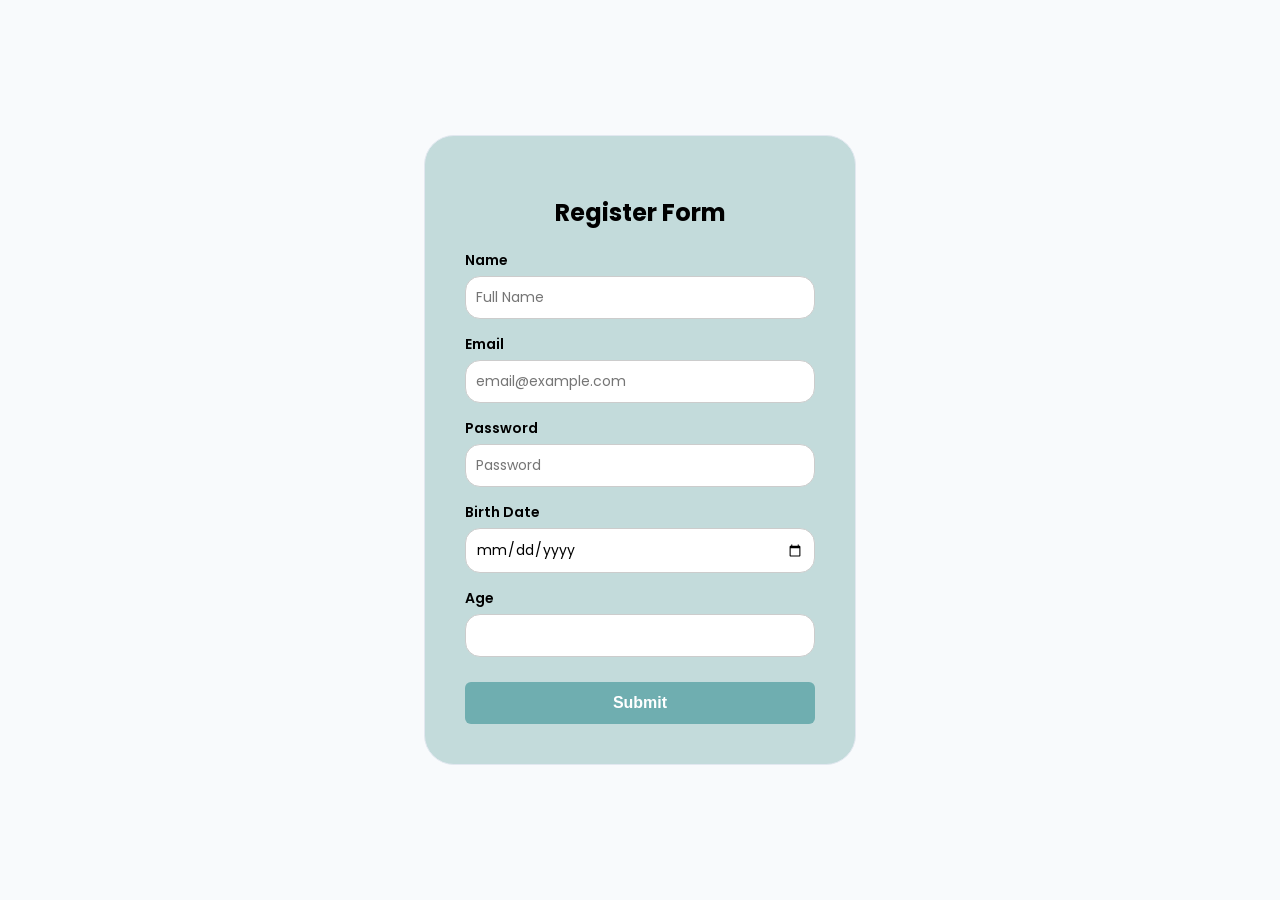
<file: index.html>
<!DOCTYPE html>
<html lang="en">
<head>
    <meta charset="UTF-8">
    <meta name="viewport" content="width=device-width, initial-scale=1.0">
    <title>Registration Form</title>
    <link rel="stylesheet" href="style.css">  
</head>
<body>

    <div class="center-container">
        <form action="registerform.html" method="GET">
            <h2>Register Form</h2>

            <div class="input-group">
                <label>Name</label>
                <input type="text" placeholder="Full Name">
            </div>

            <div class="input-group"> 
                <label>Email</label>
                <input type="email" placeholder="email@example.com">
            </div>

            <div class="input-group">
                <label>Password</label>
                <input type="password" placeholder="Password">
            </div>

            <div class="input-group">
                <label>Birth Date</label>
                <input type="date">
            </div>

            <div class="input-group">
                <label>Age</label>
                <input type="number">
            </div>

            <button type="submit" class="submit-btn">Submit</button>
        </form>
    </div>

</body>
</html>
</file>
<file: style.css>
@import url('https://fonts.googleapis.com/css2?family=Poppins:wght@400;600;700&display=swap');

body {
    font-family: 'Poppins', sans-serif;
    background-color: #f8fafc;
    margin: 0;
    display: flex;
    justify-content: center;
    align-items: center;
    height: 100vh;
}

.center-container {
    background-color: #c3dbdb;
    padding: 40px;
    border-radius: 30px;
    width: 350px;
    border: 1px solid #e2e8f0;
}

h2 {
    text-align: center;
    margin-bottom: 20px;
    font-size: 24px;
}

.input-group {
    margin-bottom: 15px;
}

label {
    display: block;
    font-weight: 600;
    margin-bottom: 5px;
    font-size: 14px;
}

input {
    width: 100%;
    padding: 10px;
    border-radius: 15px;
    border: 1px solid #ccc;
    font-family: 'Poppins', sans-serif;
    font-size: 14px;
    box-sizing: border-box;
}

.submit-btn {
    width: 100%;
    background-color: #6faeb0;
    color: white;
    padding: 12px;
    border: none;
    border-radius: 6px;
    font-weight: 600;
    font-size: 16px;
    cursor: pointer;
    margin-top: 10px;
}

.submit-btn:hover {
    background-color: #5a9698;
}
</file>
